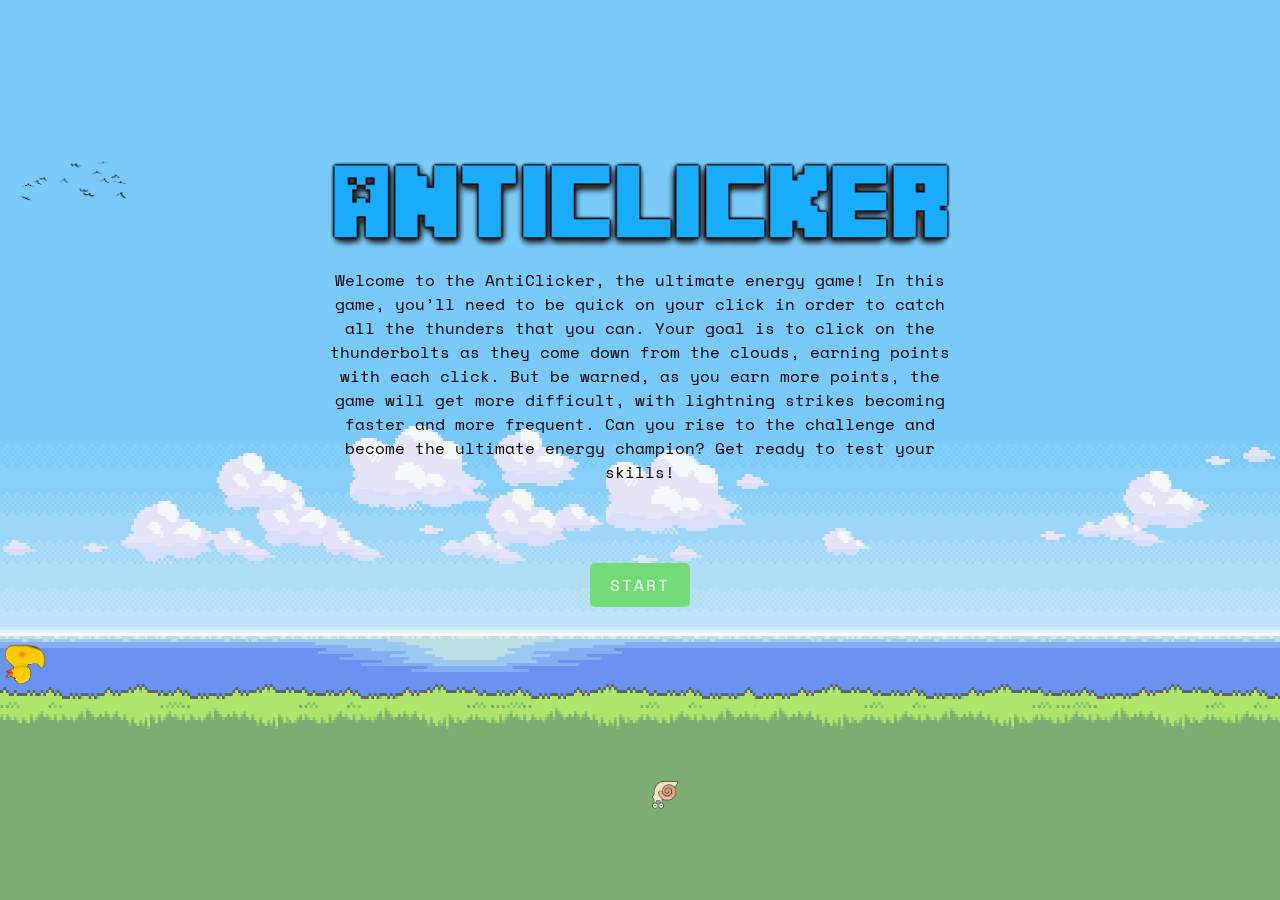
<file: index.html>
<!DOCTYPE html>
<html lang="en">

<head>
    <meta charset="UTF-8">
    <meta http-equiv="X-UA-Compatible" content="IE=edge">
    <meta name="viewport" content="width=device-width, initial-scale=1.0">

    <link rel="stylesheet" href="https://fonts.googleapis.com/css?family=Space+Mono">
    <link rel="stylesheet" type= "text/css" href="style.css">
    <title>AntiClicker</title>
</head>
<body>
    <canvas id="canvas"></canvas>
    <div id="main-box">
        <div id="title-id">
            <img src="resources/AntiClicker.png" alt="My Image" class="title-img">
            <p class="text">Welcome to the AntiClicker, the ultimate energy game! In this game, you’ll need to be quick on your click in order to catch all the thunders that you can. Your goal is to click on the thunderbolts as they come down from the clouds, earning points with each click. But be warned, as you earn more points, the game will get more difficult, with lightning strikes becoming faster and more frequent. Can you rise to the challenge and become the ultimate energy champion? Get ready to test your skills!</p>
        </div>
    </div>
    <div id="button">
        <button onclick="init()"> Start</button>
    </div>
    
    <div class="duck random"></div>
    <div class="duck duck1" style="--delay: 0;"></div>
    <div class="duck duck3" style="--delay: 4;"></div>
    
    <script src="index.js"></script>
</body>

</html>
</file>
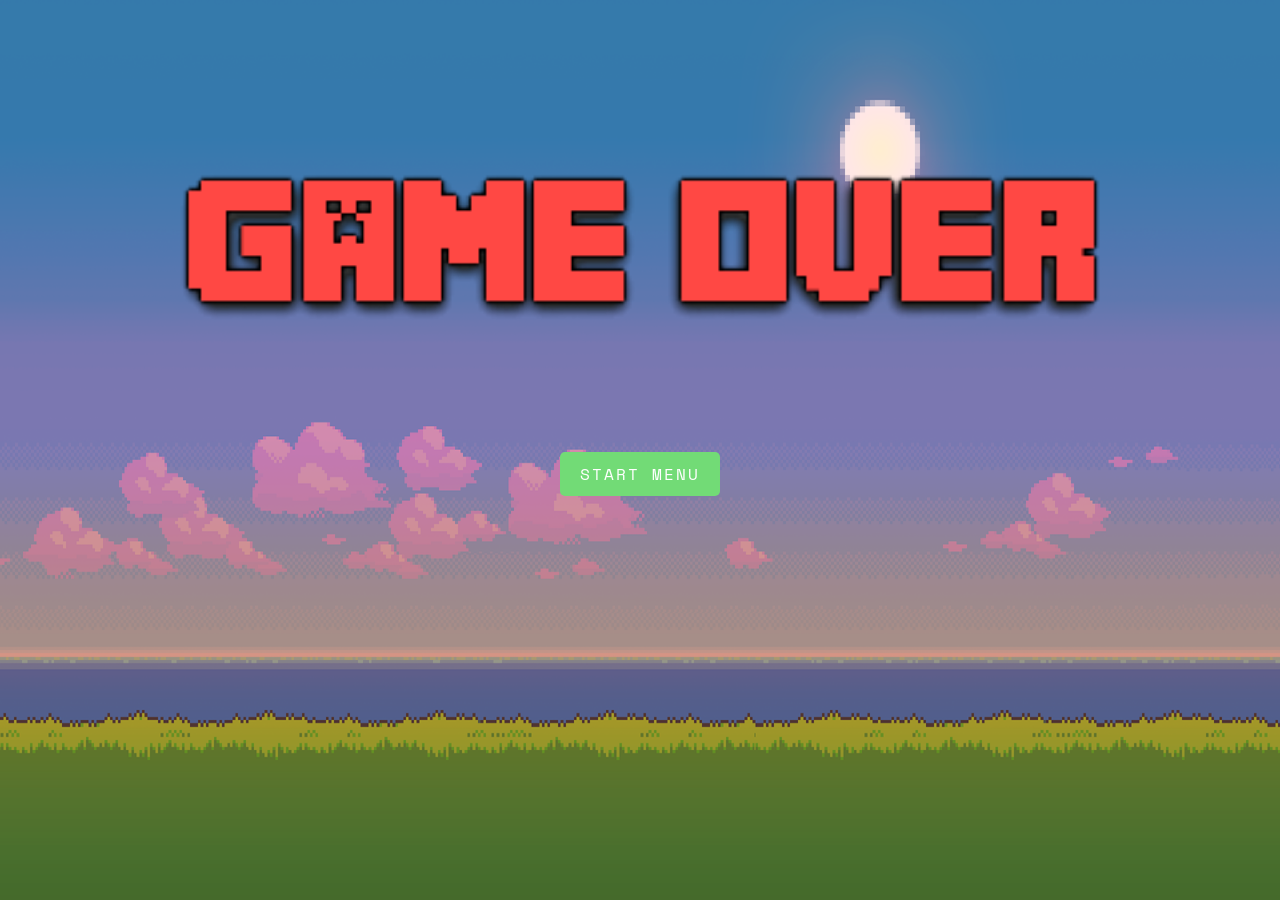
<file: gameover.html>
<!DOCTYPE html>
<html lang="en">

<head>
    <meta charset="UTF-8">
    <meta http-equiv="X-UA-Compatible" content="IE=edge">
    <meta name="viewport" content="width=device-width, initial-scale=1.0">

    <link rel="stylesheet" href="https://fonts.googleapis.com/css?family=Space+Mono">
    <link rel="stylesheet" href="gameover.css">
    <title>Game Over</title>
</head>

<body>
    <div id="img-dive">
        <div id="gameover-box">
            <img src="resources/GAME-OVER.png" alt="My Image2" class="gameover-img">
        </div>
    </div>
    <div id="button">
        <button><a href="index.html">Start Menu</a></button>
    </div>

</body>

</html>
</file>
<file: style.css>
html {
  background-image: url('resources/background.png');
  background-attachment: fixed;
  background-repeat: round;
}

canvas {
  background-image: url('resources/background.png');
  background-attachment: fixed;
  background-repeat: round;
}

body {
  cursor: url("resources/wand-cursor32.png"), auto;
  display: flex;
  flex-direction: column;
  justify-content: center;
  align-items: center;
  
}

.title-img {
  display: block;
  margin-left: auto;
  margin-right: auto;
  width: 50%;
}

#title-id {
  display: flex;
  align-items: center;
  justify-content: center;
  flex-direction: column;

}

.text {
  margin-left: 25%;
  margin-right: 25%;
  text-align: -webkit-center;
  font-family: 'Space Mono', monospace;
}



#button {
  display: flex;
  justify-content: center;
  align-items: center;
  margin-top: 5%;
}

button {
  border: none;
  padding: 10px 20px;
  background-color: #72db76;
  color: white;
  font-size: 16px;
  font-family: 'Space Mono', monospace;
  text-transform: uppercase;
  letter-spacing: 2px;
  cursor: pointer;
  transition: background-color 0.3s ease;
  border-radius: 5px;
}

button:hover {
  background-color: #3E8E41;
}
.duck {
  width: 50px;
  height: 50px;
  background-image: url("resources/duck.png");
  background-repeat: no-repeat;
  background-size: contain;
  position: absolute;
  left: 0;
  top: 71%;
  transform: scale(-0.8);
  animation: fly 9s linear infinite alternate,
      bounce 1s ease-in-out infinite alternate;
}

.duck1 {
  width: 150px;
  height: 200px;
  background-image: url('resources/birds.png');
  left: 0;
  top: 5%;
  --speed: 12s;
  --direction: normal;
}

.duck2 {
  left: 25%;
  top: 50%;
  --speed: 10s;
  --direction: normal;
}

.duck3 {
  left: 50%;
  top: 85%;
  background-image: url('resources/snail.png');
  --speed: 30s;
  --direction: normal;
}

@keyframes fly {
  0% {
      left: 0;
      transform: translateY(0) translateX(0) scaleX(1);
  }

  50% {
      left: calc(50% - 25px);
      transform: translateY(-20px) translateX(50%) scaleX(1);
  }

  100% {
      left: calc(100% - 50px);
      transform: translateY(0) translateX(100%) scaleX(-1);
  }

  /* Add wave movement */
  0%,
  100% {
      transform: translateY(-50px);
  }

  50% {
      transform: translateY(50px);
  }
}

@keyframes bounce {
  0% {
      transform: translateY(0);
  }

  50% {
      transform: translateY(-30px);
  }

  100% {
      transform: translateY(0);
  }
}




.duck1 {
  animation-duration: var(--speed);
  animation-direction: var(--direction);
}

.duck2 {
  animation-duration: var(--speed);
  animation-direction: var(--direction);
}

.duck3 {
  animation-duration: var(--speed);
  animation-direction: var(--direction);
}
</file>
<file: gameover.css>
html {
  background-image: url("resources/background4.png");
  background-attachment: fixed;
  background-repeat: round;
}

body {
  display: flex;
  flex-direction: column;
  justify-content: center;
  align-items: center;
}
.gameover-img {
    display: block;
    margin-left:25%;
    margin-right: 25%;
    margin-top: 10rem;
    width: 250%;
}

#gameover-box {
    display: flex;
    align-items: center;
    justify-content: center;
    flex-direction: column;

}

#button {
  display: flex;
  justify-content: center;
  align-items: center;
  margin-top: 10%;
}

button {
  border: none;
  padding: 10px 20px;
  background-color: #72db76;
  color: white;
  font-size: 16px;
  font-family: "Space Mono", monospace;
  text-transform: uppercase;
  letter-spacing: 2px;
  cursor: pointer;
  transition: background-color 0.3s ease;
  border-radius: 5px;
}

button:hover {
  background-color: #3e8e41;
}

#button a {
  text-decoration: none;
  color: white;
}
</file>
